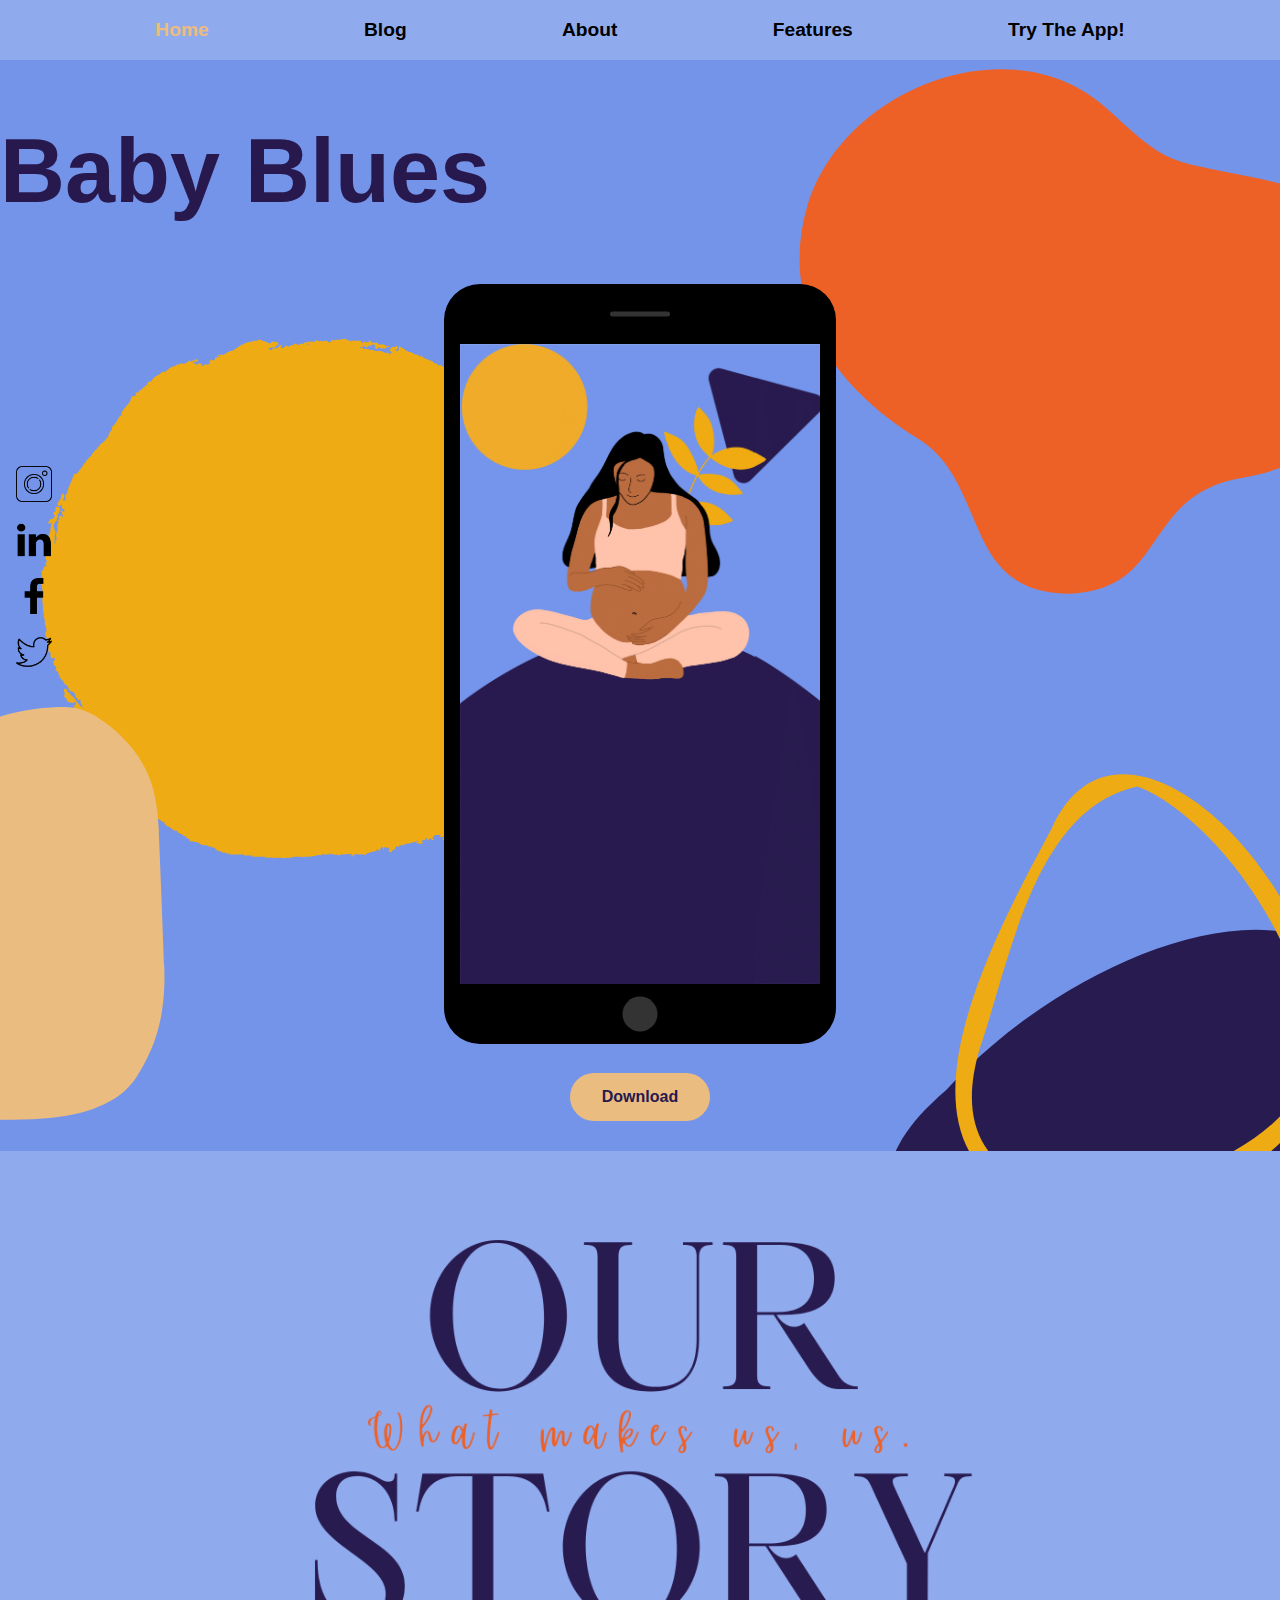
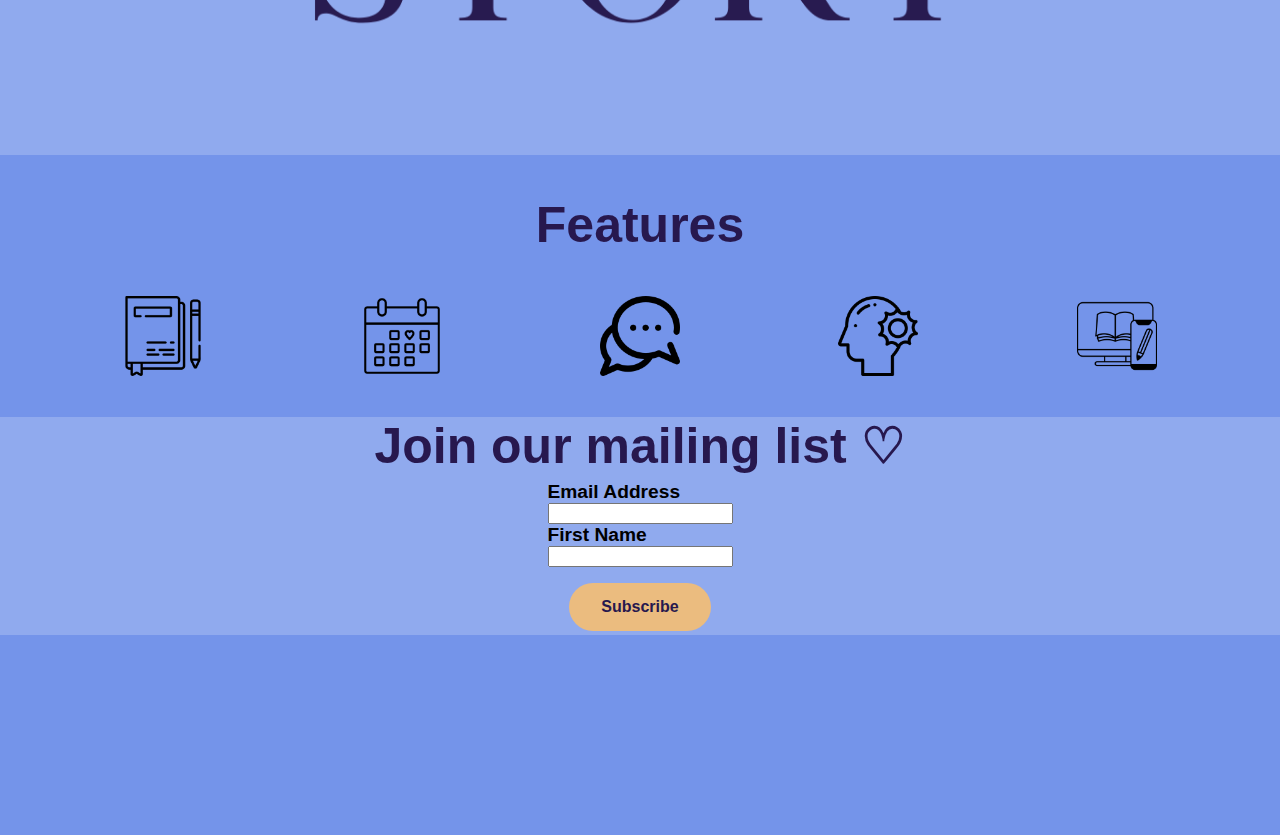
<file: index.html>
<!DOCTYPE html>
<html>

<head>
  <title>Baby Blues</title>
  
  <link href="//cdn-images.mailchimp.com/embedcode/classic-10_7.css" rel="stylesheet" type="text/css">
  <link href="index.css" rel="stylesheet" type="text/css">
  <link rel="icon" type="image/png" href="./images/logo.png">

  <meta name="viewport" content="width=device-width, initial-scale=1">

</head>

<body>
  <header>
    <div class="topnav">
      <a class="selected" href="index.html">Home</a>
      <a href="https://babyblues.app/blog" target="_blank">Blog</a>
      <a href="./About.html">About</a>
      <a href="#features">Features</a>
      <a href= "https://www.apple.com/uk/app-store/" target="_blank" >Try The App!</a>
    </div>
  </header>

  <h1>Baby Blues</h1>

  <div class="socials">
    <a href="https://www.instagram.com/babybluesapp/" target="_blank"><img class="socialIcon" src="./icons/instagram-logo.png"> </a>
    <a href="https://www.linkedin.com/company/baby-blues-app" target="_blank"><img class="socialIcon" src="./icons/linkedin.png"></a>
    <a href="https://www.facebook.com/babybluesapp" target="_blank"><img class="socialIcon" src="./icons/facebook-logo.png"></a>
    <a href="https://twitter.com/babybluesapp" target="_blank"><img class="socialIcon" src="./icons/twitter.png"></a>
  </div>

  <div class="positionContainer">
    <img class="shape1" src="./images/1.svg"> 
    <img class="shape2" src="./images/2.svg">
    <img class="shape3" src="./images/3.svg">
    <img class="shape4" src="./images/4.svg">


    <div class="smartphone">
      <div class="content">
        <img src="./images/onboarding1.png"/>
        <img src="./images/onboarding2.png"/>
        <img src="./images/onboarding3.png"/>
      </div>
    </div>
  </div>

  <div class="buttonContainer">

    <button class="button" type="button" onclick="location.href='https://www.apple.com/uk/app-store/'" >Download
    </button>
  </div>


  <div class="ourStory">
    <div>
      <a href="./About.html" > <img class="about" src="./images/about.png"></a> 
    </div>
  </div>

  <div class="features" >
    <div>
      <a id="features"> </a>
      <h2>Features</h2>
      <div class="icons">
        <div class="iconContainer">
          <img class="icon" src="./icons/agendas.png">
          <div class="hide">Use our in-app journal and answer occassional prompts!</div>
        </div>

        <div class="iconContainer">
          <img class="icon" src="./icons/calendar.png">
          <div class="hide">We'll remind you to schedule some time for you on our self-care calendar!</div>
        </div>

        <div class="iconContainer">
          <img class="icon" src="./icons/chat.png">
          <div class="hide">You'll have the option to chat to other users or to an assigned mentor!</div>
        </div>

        <div class="iconContainer">
          <img class="icon" src="./icons/mood.png">
          <div class="hide">Our mood tracker is here to help you keep track of how you're feeling</div>
        </div>

        <div class="iconContainer">
          <img class="icon" src="./icons/online-learning.png">
          <div class="hide">Video sessions delivering CBT content followed by homework!</div>

        </div>
      </div>

      <div class="mcContainer">
        <div id="mc_embed_signup">
          <form action="https://app.us1.list-manage.com/subscribe/post?u=e9ea2658c48fed42dd235f413&amp;id=c27acb1a53"
            method="post" id="mc-embedded-subscribe-form" name="mc-embedded-subscribe-form" class="validate"
            target="_blank" novalidate>
            <div id="mc_embed_signup_scroll">
              <h2>Join our mailing list ♡ </h2>
              <div class="fieldsContainer">
                <div class="mc-field-group">
                  <label for="mce-EMAIL">Email Address </label>
                  <input type="email" value="" name="EMAIL" class="required email formHover" id="mce-EMAIL">
                </div>
                <div class="mc-field-group">
                  <label for="mce-FNAME">First Name </label>
                  <input type="text" value="" name="FNAME" class="" id="mce-FNAME">
                </div>
                <div id="mce-responses" class="clear">
                  <div class="response" id="mce-error-response" style="display:none"></div>
                  <div class="response" id="mce-success-response" style="display:none"></div>
                </div>
              </div>
              <!-- real people should not fill this in and expect good things - do not remove this or risk form bot signups-->
              <div style="position: absolute; left: -5000px;" aria-hidden="true"><input type="text"
                  name="b_e9ea2658c48fed42dd235f413_c27acb1a53" tabindex="-1" value=""></div>
              <div class="clear"><input type="submit" value="Subscribe" name="subscribe" id="mc-embedded-subscribe"
                  class="button"></div>
            </div>
          </form>
        </div>
      </div>
      <script type='text/javascript' src='//s3.amazonaws.com/downloads.mailchimp.com/js/mc-validate.js'></script>
      <script
        type='text/javascript'>(function ($) { window.fnames = new Array(); window.ftypes = new Array(); fnames[0] = 'EMAIL'; ftypes[0] = 'email'; fnames[1] = 'FNAME'; ftypes[1] = 'text'; }(jQuery)); var $mcj = jQuery.noConflict(true);</script>
      <!--End mc_embed_signup-->






</body>

</html>
</file>
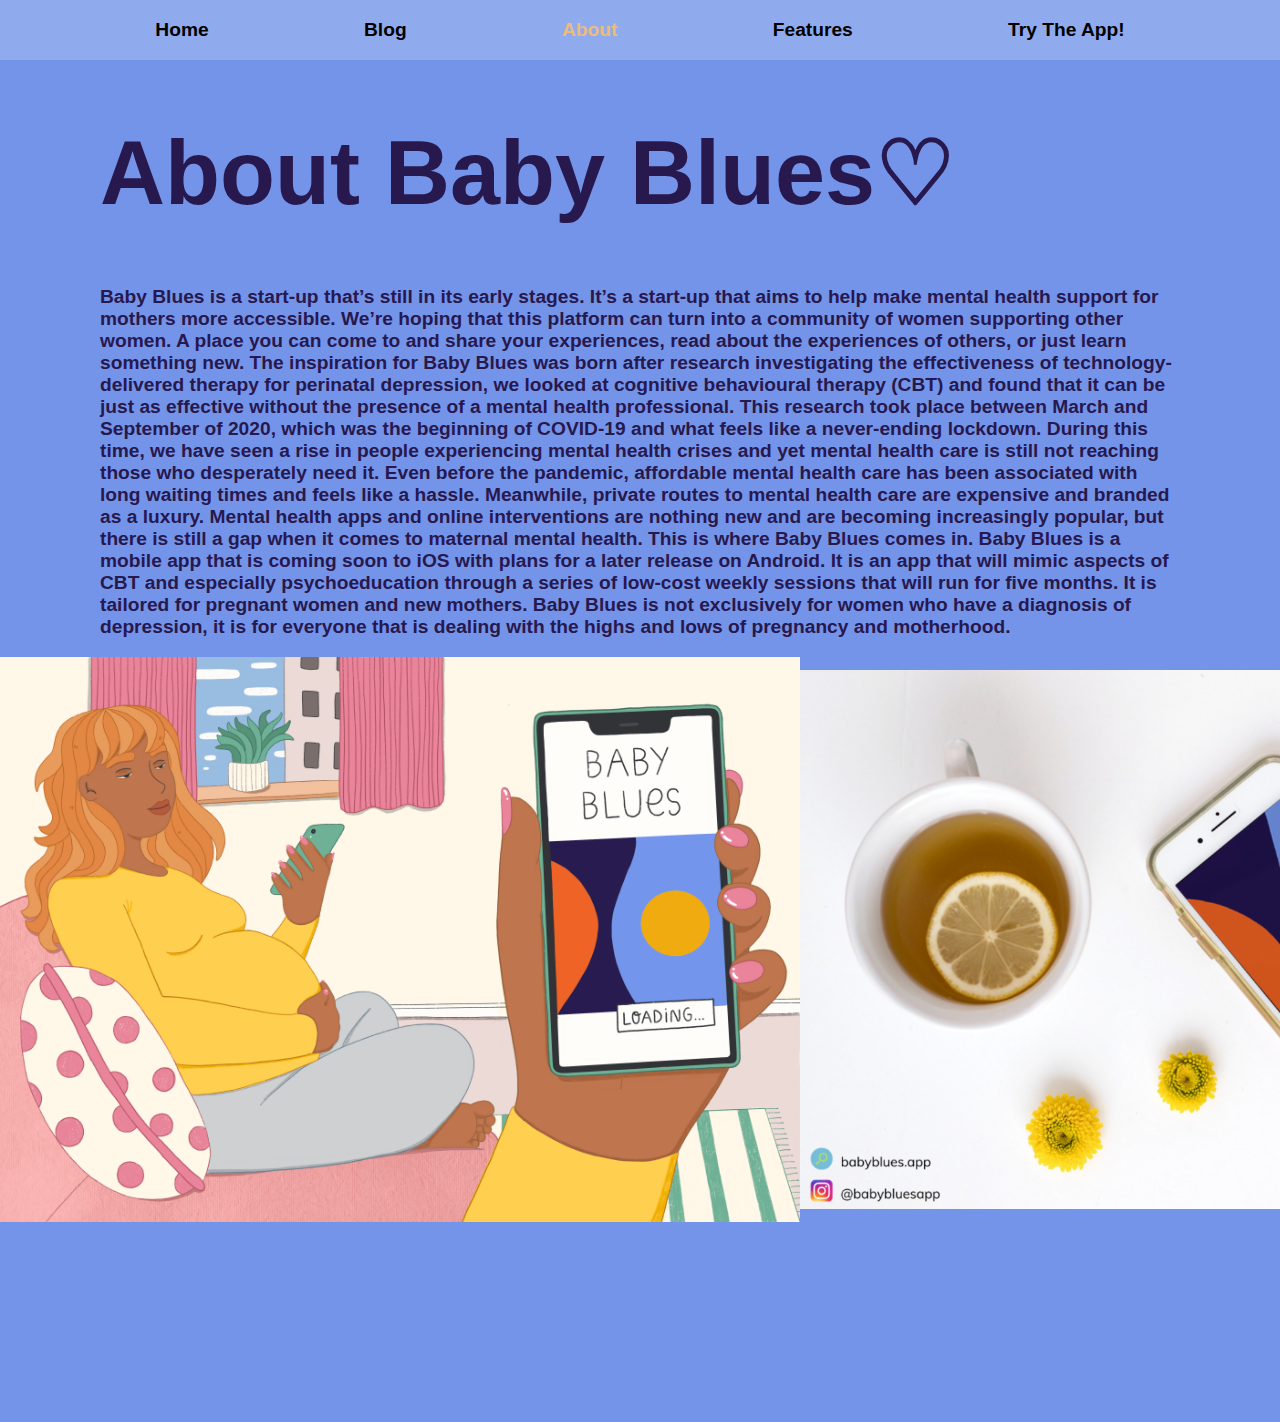
<file: About.html>
<!DOCTYPE html>
<html>

<head>
    <title>About Us</title>


    <link href="index.css" rel="stylesheet" type="text/css">
    <link rel="icon" type="image/png" href="./images/logo.png">

    <meta name="viewport" content="width=device-width, initial-scale=1">

</head>

<body>
    <header>
        <div class="topnav">
            <a class="#Home" href="index.html">Home</a>
            <a href="https://babyblues.app/blog" target="_blank">Blog</a>
            <a class="selected" href="#About">About</a>
            <a href="index.html#Features">Features</a>
            <a href="https://www.apple.com/uk/app-store/" target="_blank">Try The App!</a>
        </div>

    </header>
    <h1 class="titleAbout">About Baby Blues♡</h1>
    <p class= "bigText">
        Baby Blues is a start-up that’s still in its early stages.
        It’s a start-up that aims to help make mental health support for
        mothers more accessible. We’re hoping that this platform can turn
        into a community of women supporting other women. A place you can
        come to and share your experiences, read about the experiences of
        others, or just learn something new.

        The inspiration for Baby Blues was born after research investigating
        the effectiveness of technology-delivered therapy for perinatal depression,
        we looked at cognitive behavioural therapy (CBT) and found that it can be
        just as effective without the presence of a mental health professional. This research took place between March
        and September of 2020, which was the beginning of COVID-19 and what feels like a never-ending lockdown. During
        this time, we have seen a rise in people experiencing mental health crises and yet mental health care is still
        not reaching those who desperately need it.

        Even before the pandemic, affordable mental health care has been associated with long waiting times and feels
        like a hassle. Meanwhile, private routes to mental health care are expensive and branded as a luxury. Mental
        health apps and online interventions are nothing new and are becoming increasingly popular, but there is still a
        gap when it comes to maternal mental health.

        This is where Baby Blues comes in. Baby Blues is a mobile app that is coming soon to iOS with plans for a later
        release on Android. It is an app that will mimic aspects of CBT and especially psychoeducation through a series
        of low-cost weekly sessions that will run for five months. It is tailored for pregnant women and new
        mothers. Baby Blues is not exclusively for women who have a diagnosis of depression, it is for everyone that is
        dealing with the highs and lows of pregnancy and motherhood.
    </p>
    <div class="aboutImagesContainer">
        <img class="aboutPictures" src="./images/art.png"> 
        <img class="aboutPictures" src="./images/Phone.jpeg"> 
    </div>




</body>

</html>
</file>
<file: index.css>
.topnav {
  font-family: 'Mulish', sans-serif;
  font-weight: 600;
  font-size: larger;
  text-align: center;
  background-color: #90aaee;
  height: 60px;
  display: flex;
  justify-content: space-evenly;
  align-items: center;
}

.topnav a {
  color: black;
  text-decoration-line: none;
}

.topnav a:hover {
  color: #ebbc7f;
}

.topnav .selected {
  color: #ebbc7f;
}

h1 {
  color: #27184E;
  font-family: 'Mulish', sans-serif;
  font-size: 90px;
}

p {
  color: #27184E;
}

body {
  background-color: #7494EA;
  margin: 0;
  padding-bottom: 200px;
}

.button {
  border: none;
  color: #27184E;
  padding: 15px 32px;
  text-align: center;
  text-decoration: none;
  display: inline-block;
  font-size: 16px;
  margin: 4px 2px;
  cursor: pointer;
  border-radius: 50px;
  background-color: #ebbc7f;
  font-family: 'Mulish', sans-serif;
  font-weight: 900;
}

.buttonContainer {
  display: flex;
  justify-content: space-evenly;
  align-items: center;
  margin-bottom: 2%;
  margin-top: 2%;
}

.ourStory {
  text-align: center;
  background-color: #90aaee;
  width: 100%;
}

.ourStory :hover {
  background-color: #7494EA;
}

.about {
  width: 800px;
  height: 600px;
}


.icon {
  width: 80px;
  height: 80px;
}

.features {
  background-color: #7494EA;
  text-align: center;
}

.icons {
  display: flex;
  justify-content: space-evenly;
}

h2 {
  font-family: 'Mulish', sans-serif;
  font-size: 50px;
  color: #27184E;
}

.hide {
  line-height: 0;
  overflow: hidden;
  transition: all .5s ease-in-out;
  max-width: 150px;
  min-width: 100px;
  color: #27184E;
  font-family: 'Mulish', sans-serif;
  font-weight: 900;
}

.icon:hover+.hide {
  background-color: #f0612d;
  border-radius: 30px;
  padding: 2px;
  margin-top: 16px;
  line-height: 1.5;
}

.iconContainer {
  display: flex;
  flex-direction: column;
  align-items: center;
}

.smartphone {
  position: relative;
  width: 360px;
  height: 640px;
  margin: auto;
  border: 16px black solid;
  border-top-width: 60px;
  border-bottom-width: 60px;
  border-radius: 36px;
}

/* The horizontal line on the top of the device */

.smartphone:before {
  content: '';
  display: block;
  width: 60px;
  height: 5px;
  position: absolute;
  top: -30px;
  left: 50%;
  transform: translate(-50%, -50%);
  background: #333;
  border-radius: 10px;
}

/* The circle on the bottom of the device */

.smartphone:after {
  content: '';
  display: block;
  width: 35px;
  height: 35px;
  position: absolute;
  left: 50%;
  bottom: -65px;
  transform: translate(-50%, -50%);
  background: #333;
  border-radius: 50%;
}

/* The screen (or content) of the device */

.smartphone .content {
  display: flex;
  flex-direction: row;
  width: 360px;
  height: 640px;
  background: white;
  overflow: scroll;
}

.smartphone img {
  width: 360px;
  height: auto;
}

/* Abstract shapes */

.shape1 {
  position: absolute;
  right: 50%;
  width: 650px;
  height: auto;
  z-index: -1;
}

.shape2 {
  position: absolute;
  top: -300px;
  left: 60%;
  width: 650px;
  height: auto;
  z-index: -1;
}

.shape3 {
  position: absolute;
  top: 60%;
  left: 65%;
  width: 650px;
  height: auto;
  z-index: -1;
}

.shape4 {
  position: absolute;
  top: 40%;
  right: 80%;
  width: 650px;
  height: auto;
  z-index: -1;
}

.positionContainer {
  position: relative;
}

.formHover :hover {
  background-color: #ebbc7f;
}

.mc-field-group {
  font-size: larger;
  display: flex;
  flex-direction: column;
  align-items: flex-start;
}

.fieldsContainer {
  margin-top: -36px;
  margin-bottom: 12px;
  display: flex;
  flex-direction: column;
  align-items: center;
}

.mcContainer {
  background-color: #90aaee;
  font-family: 'Mulish', sans-serif;
  font-weight: 900;
}

.mcContainer :hover {
  background-color: #7494EA;
}

.titleAbout {
  margin-left: 100px;
}
.bigText {
  font-size: larger;
  font-family: 'Mulish', sans-serif;
  font-weight: 900;
  margin-left: 100px;
  margin-right: 100px;
}

.aboutPictures {
  width: 800px;
  height: auto;
  align-items: center;
}

.aboutImagesContainer {
  display: flex;
  flex-direction: row;
  align-items: center;
  justify-content: space-evenly;
  width: 100%;
}

.socials {
  position: fixed;
  left: 16px;
  top: 50%;
  display: flex;
  flex-direction: column;
  z-index: 999;
}
.socialIcon {
  margin-top: 16px;
  width: 36px;
  height: auto;
}

#mc_embed_signup form {
  text-align: center !important;
}

#mc_embed_signup .button {
  border: none;
  color: #27184E;
  text-align: center;
  text-decoration: none;
  display: inline-block;
  font-size: 16px;
  margin: 4px 2px;
  cursor: pointer;
  border-radius: 50px;
  background-color: #ebbc7f;
  font-family: 'Mulish', sans-serif;
  font-weight: 900;
}
</file>
